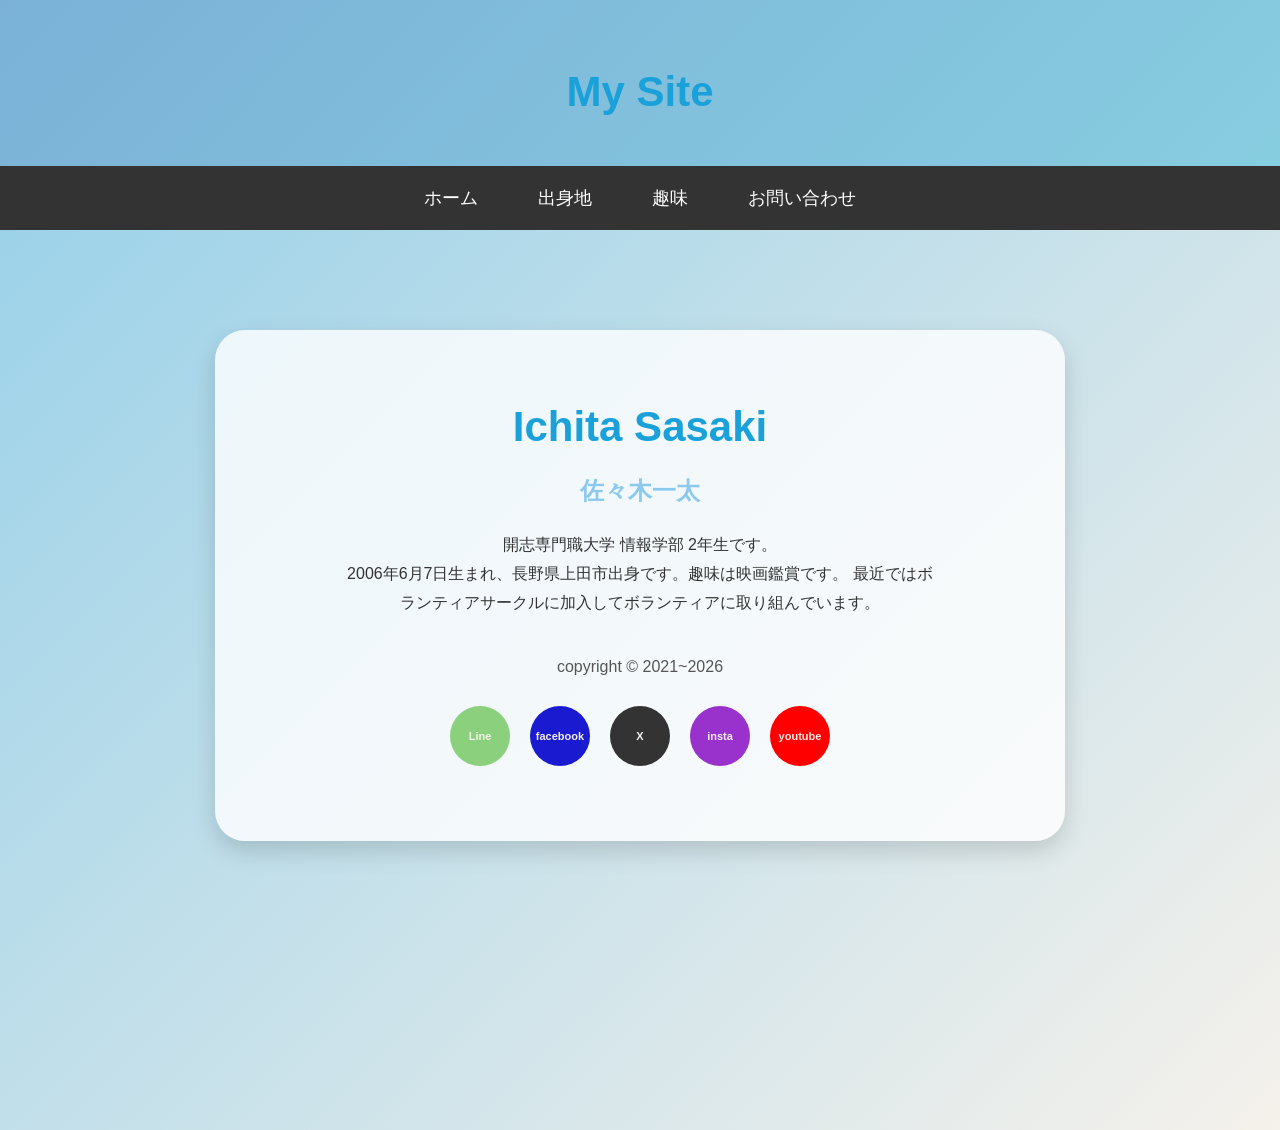
<file: index.html>
<html lang="ja">
<head>
<meta charset="UTF-8">
<title>自己紹介サイト</title>
<link rel="stylesheet" href="css/style.css">
</head>
<body>
  <div class="loading-line">

  </div>
<header>
  <h1>My Site</h1>
</header>

<nav class="navbar">
  <a href="index.html">ホーム</a>
  <a href="hometown.html">出身地</a>
  <a href="hobby.html">趣味</a>
  <a href="contact.html">お問い合わせ</a>
</nav>
<main class="main-content">
<div class="card profile-card">
<div class="text">
 <h1>Ichita Sasaki</h1>
  <h3>佐々木一太</h3>
   <p>開志専門職大学 情報学部 2年生です。<br>2006年6月7日生まれ、長野県上田市出身です。趣味は映画鑑賞です。
    最近ではボランティアサークルに加入してボランティアに取り組んでいます。</p>
<footer>copyright © 2021~2026</footer>
<div class="circle-container">
  <div class="circle line">Line</div>
  <div class="circle facebook">facebook</div>
  <div class="circle x">X</div>
  <div class="circle insta">insta</div>
  <div class="circle youtube">youtube</div>

</div>
</main>
</body>
</html>
</file>
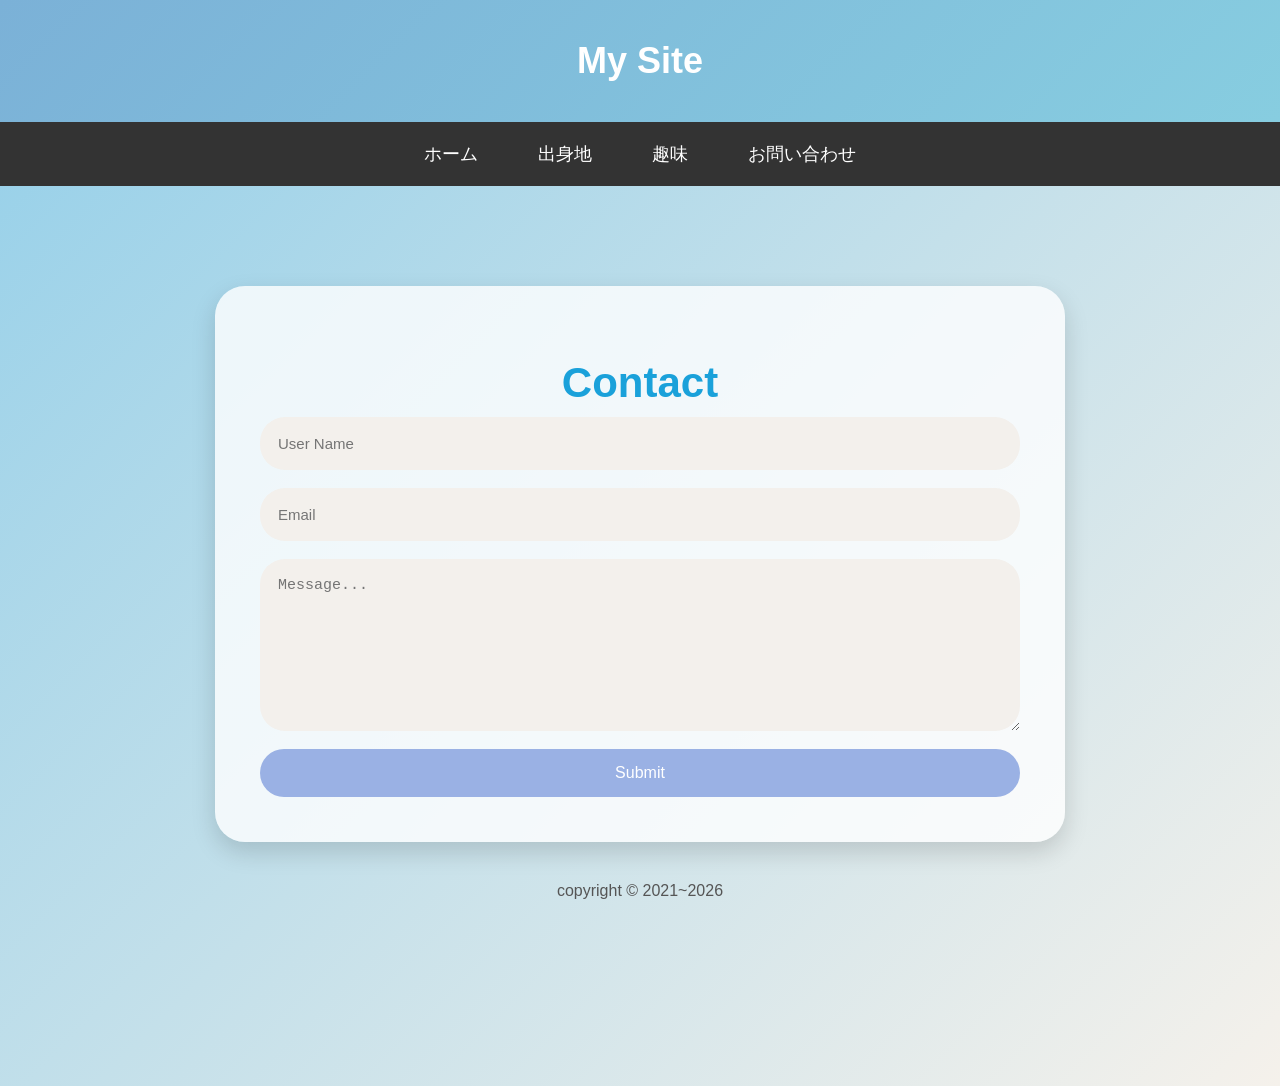
<file: contact.html>
<!DOCTYPE html>
<html lang="ja">
<head>
<meta charset="UTF-8">
<title>お問い合わせ</title>
<link rel="stylesheet" href="css/style.css">
</head>
<body>
<header>
  <h2>My Site</h2>
</header>

<nav class="navbar">
  <a href="index.html">ホーム</a>
  <a href="hometown.html">出身地</a>
  <a href="hobby.html">趣味</a>
  <a href="contact.html">お問い合わせ</a>
</nav>
 <main class="main-content">
   <div class="card">
<h1>Contact</h1>
<form>
<input type="text" placeholder="User Name">
<input type="email" placeholder="Email">
<textarea rows="8" 
placeholder="Message..."></textarea>
<button type="submit">Submit</button>
</form>
    </div>
    <footer>copyright © 2021~2026</footer>
 </main>
</body>
</html>
</file>
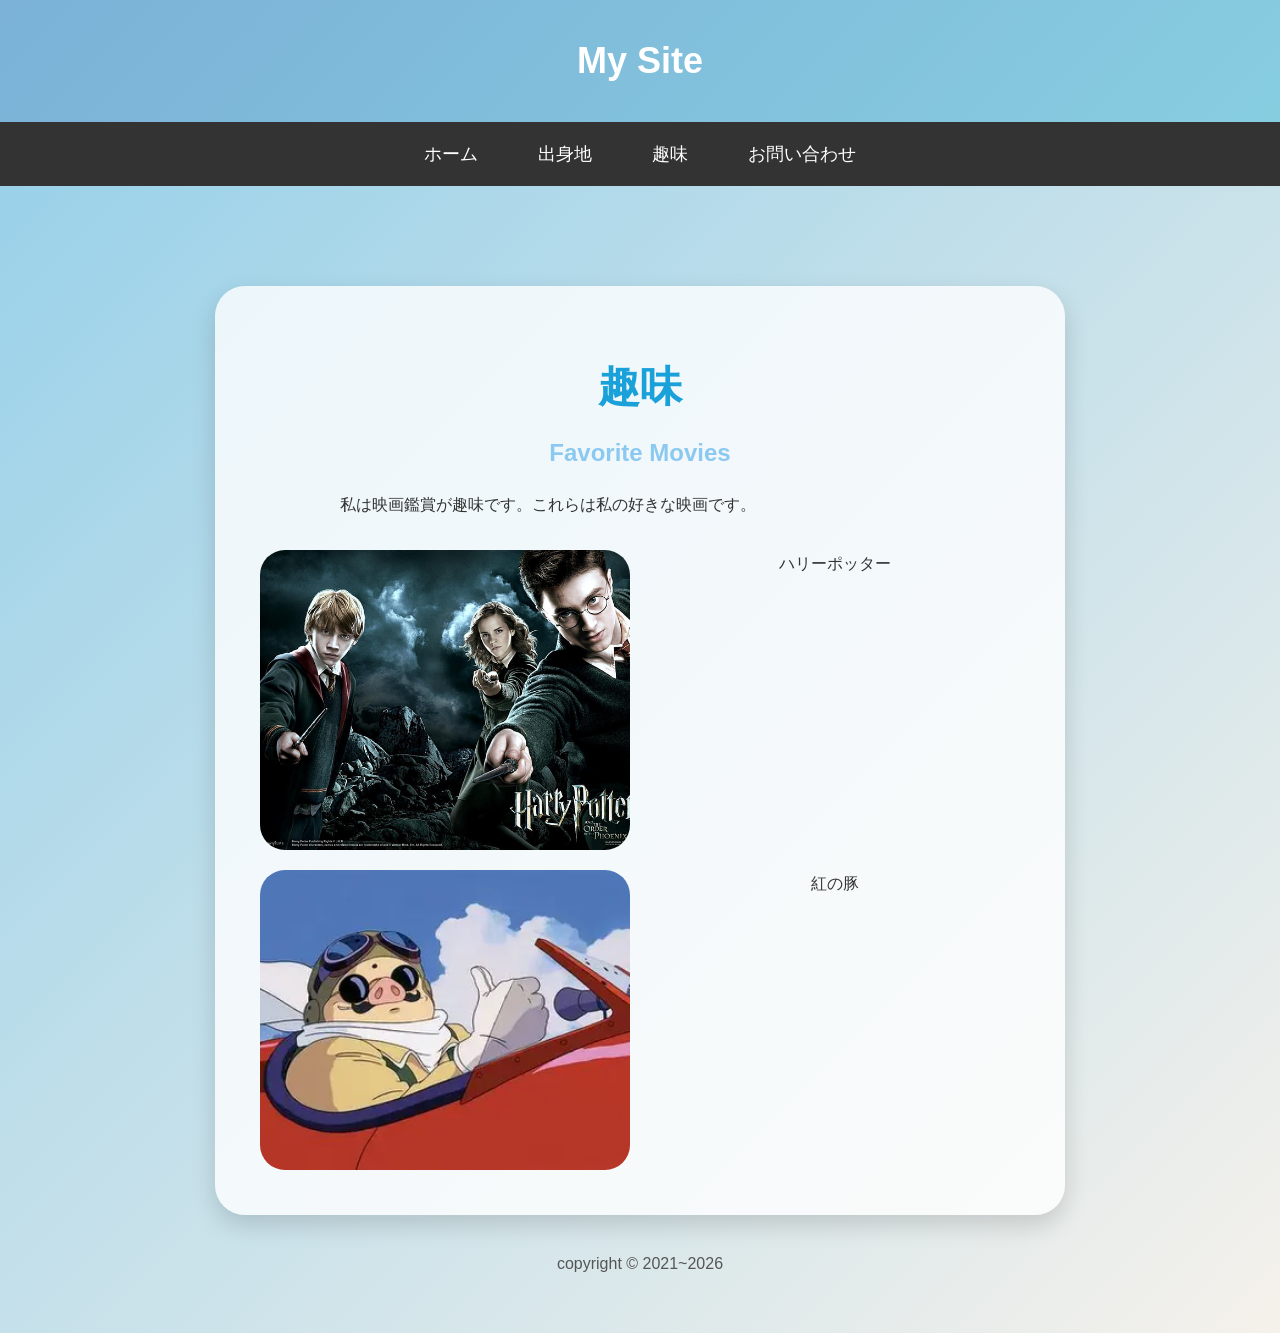
<file: hobby.html>
<html lang="ja">
<head>
<meta charset="UTF-8">
<title>趣味</title>
<link rel="stylesheet" href="css/style.css">
</head>
<body>
<header>
  <h2>My Site</h2>
</header>

<nav class="navbar">
  <a href="index.html">ホーム</a>
  <a href="hometown.html">出身地</a>
  <a href="hobby.html">趣味</a>
  <a href="contact.html">お問い合わせ</a>
</nav>
  <main class="main-content">
   <div class="card">
    <h1>趣味</h1>
    <h3>Favorite Movies</h3>
       <p>
         私は映画鑑賞が趣味です。これらは私の好きな映画です。
       </p>
     <div class="image-grid">
       <img src="images/hollywood-movies-harry-potter-wallpaper-preview.jpg" alt="">
       <p>ハリーポッター</p>
       <img src="images/ダウンロード.jpg" alt="">
       <p>紅の豚</p>
      </div>
    </div>
       <footer>copyright © 2021~2026</footer>
  </main>
</body></html>
</file>
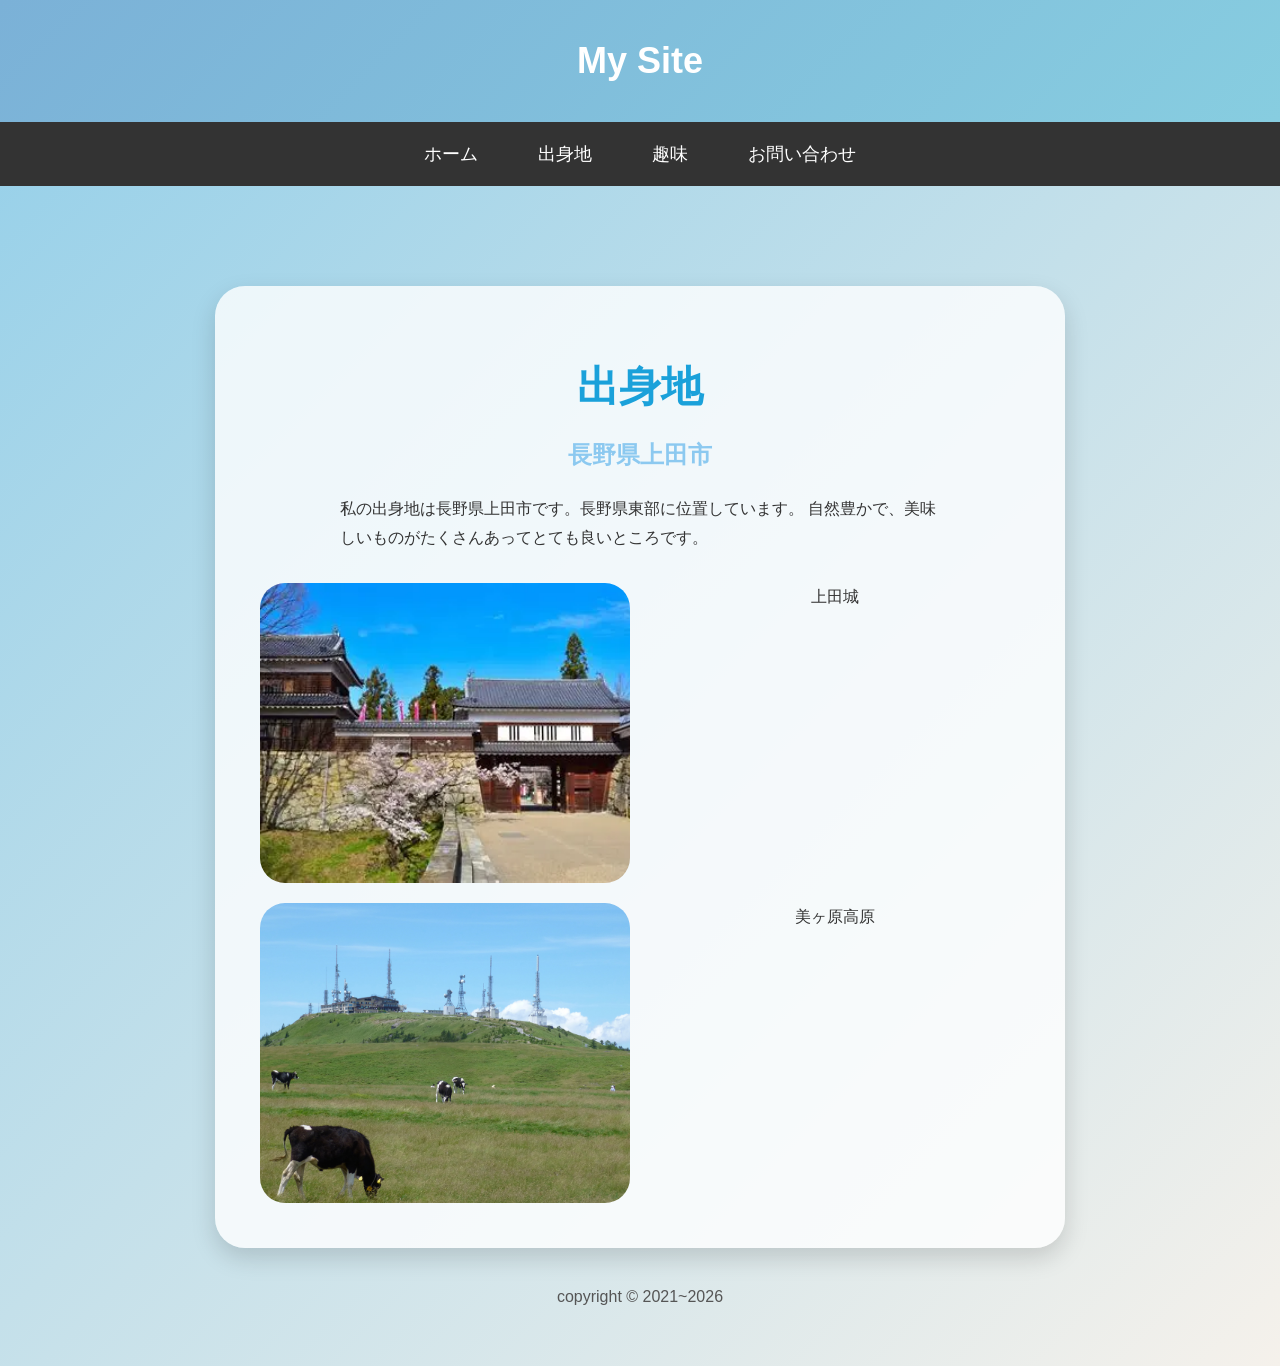
<file: hometown.html>
<html lang="ja">
<head>
<meta charset="UTF-8">
<title>出身地</title>
<link rel="stylesheet" href="css/style.css">
</head>
<body>
<header>
  <h2>My Site</h2>
</header>

<nav class="navbar">
  <a href="index.html">ホーム</a>
  <a href="hometown.html">出身地</a>
  <a href="hobby.html">趣味</a>
  <a href="contact.html">お問い合わせ</a>
</nav>
  <main class="main-content">
   <div class="card">
    <h1>出身地</h1>
    <h3>長野県上田市</h3>
       <p>
         私の出身地は長野県上田市です。長野県東部に位置しています。
         自然豊かで、美味しいものがたくさんあってとても良いところです。
       </p>
     <div class="image-grid">
       <img src="images/上田城.jpg" alt="">
       <p>上田城</p>
       <img src="images/美ヶ原高原.jpg" alt="">
       <p>美ヶ原高原</p>
      </div>
    </div>
       <footer>copyright © 2021~2026</footer>
  </main>
</body></html>
</file>
<file: css/style.css>
* {
     box-sizing: border-box;
}
body {
margin: 0;
font-family: "Arial", sans-serif;
background: linear-gradient(135deg, #93cfe9, #f5f1eb);
color: #333;
}
/* left menu */

/* main area */
.main-content {
margin-left: 0px;
padding: 60px;
min-height: 100vh;
}
/* card design */
.card {
max-width: 850px;
margin: 40px auto;
background: rgba(255, 255, 255, 0.8);
padding: 45px;
border-radius: 30px;
box-shadow: 0 10px 25px rgba(0,0,0,0.15);
}
.profile-card {
    text-align: center;
}
h1 {
color: #1aa1da;
font-size: 42px;
margin-bottom: 10px;
text-align: center;
}
h3 {
color: #8cc9f0;
font-size: 24px;
text-align: center;
}
p {
line-height: 1.8;
font-size: 16px;
max-width: 600px;
margin: 0 auto;
}
/*keyframes*/
@keyframes d {
     0%{
          transform: translateY(-300px) rotate(0deg);
          opacity: 0;
     }
     40%{
          transform: translateY(-100px) rotate(170deg);
          opacity: 0.6;
     }
     70%{
          transform: translateY(20px) rotate(300deg);
          opacity: 1;
     }
     100%{
          transform: translateY(0px) rotate(360deg);
     }
}
/* research images */
.image-grid {
display: grid;
grid-template-columns: repeat(2, 1fr);
gap: 20px;
margin-top: 30px;
}
.image-grid img {
width: 100%;
height: 300px;
object-fit: cover;
border-radius: 25px;
transition: 0.3s;
}
.image-grid img:hover {
opacity: 0.7;
transform: scale(1.03);
cursor: pointer;
}/* contact form */
form {
display: flex;
flex-direction: column;
gap: 18px;
}
input, textarea {
width: 100%;
padding: 18px;
border: none;
border-radius: 25px;
background: #f3f0ec;
font-size: 15px;
}
button {
padding: 15px;
border: none;
border-radius: 25px;
background: #9ab1e4;
color: white;
font-size: 16px;
cursor: pointer;
}
button:hover {
background: #68beec;
}
footer {
text-align: center;
margin-top: 40px;
color: #555;
}
.loading-line{
     position: fixed;
     top: 60%;
     left: 50%;
     transform: translate(-50%,-50%);
     width: 900%;
     height: 10px;
     background-color: #8bd17d;
     animation: f 2.5s forwards;
}
.loading-line::after{
     content: '';
     position: absolute;
     top: 0;
     left: 0;
     width: 0;
     height: 100%;
     background: linear-gradient(135deg rgb(6,216,198),rgb(235,9,23));
     animation: f 2.5s forwards;
}
@keyframes f{
     0%,80%{opacity: 1; }
     100%{opacity: 0; visibility: hidden;}
}
.loading-line::after{
     content: '';
     position: absolute;
     top: 0;
     left: 0;
     width: 0;
     height: 100%;
     background: linear-gradient(135deg, rgb(6,216,198),rgb(235,9,23));
     animation: fill 2.5s forwards;
}
@keyframes fill {
     to {width: 100%;}
}
.sidebar, .main-content{
     animation: s 2.5s;
}
@keyframes s{
     0%, 80%{opacity: 0;}
     100%{opacity: 1;}
}
.circle-container{
     display: flex;
     justify-content: center;
     gap: 20px;
     margin-top: 30px;
     padding-bottom: 30px;
}
.circle{
     width: 60px;
     height: 60px;
     border-radius: 50%;
     display: flex;
     justify-content: center;
     align-items: center;
     color: #f5f1eb;
     font-size: 11px;
     font-weight: bold;
     cursor: pointer;
}
.facebook{background-color: rgb(26, 26, 209);}
.insta{background-color: darkorchid;}
.line{background-color: #8bd17d;}
.x{background-color: #333;}
.youtube{background-color: red;}
header{
    background: linear-gradient(135deg,#7bb1d7,#87cde0);
    color:white;
    text-align:center;
    padding:40px;
}

header h2{
    margin:0;
    font-size:36px;
}
.navbar{
    background:#333;
    display:flex;
    justify-content:center;
}
.navbar a{
    color:white;
    text-decoration:none;
    padding:20px 30px;
    font-size:18px;
}
.navbar a:hover{
    background:#555;
}
</file>
